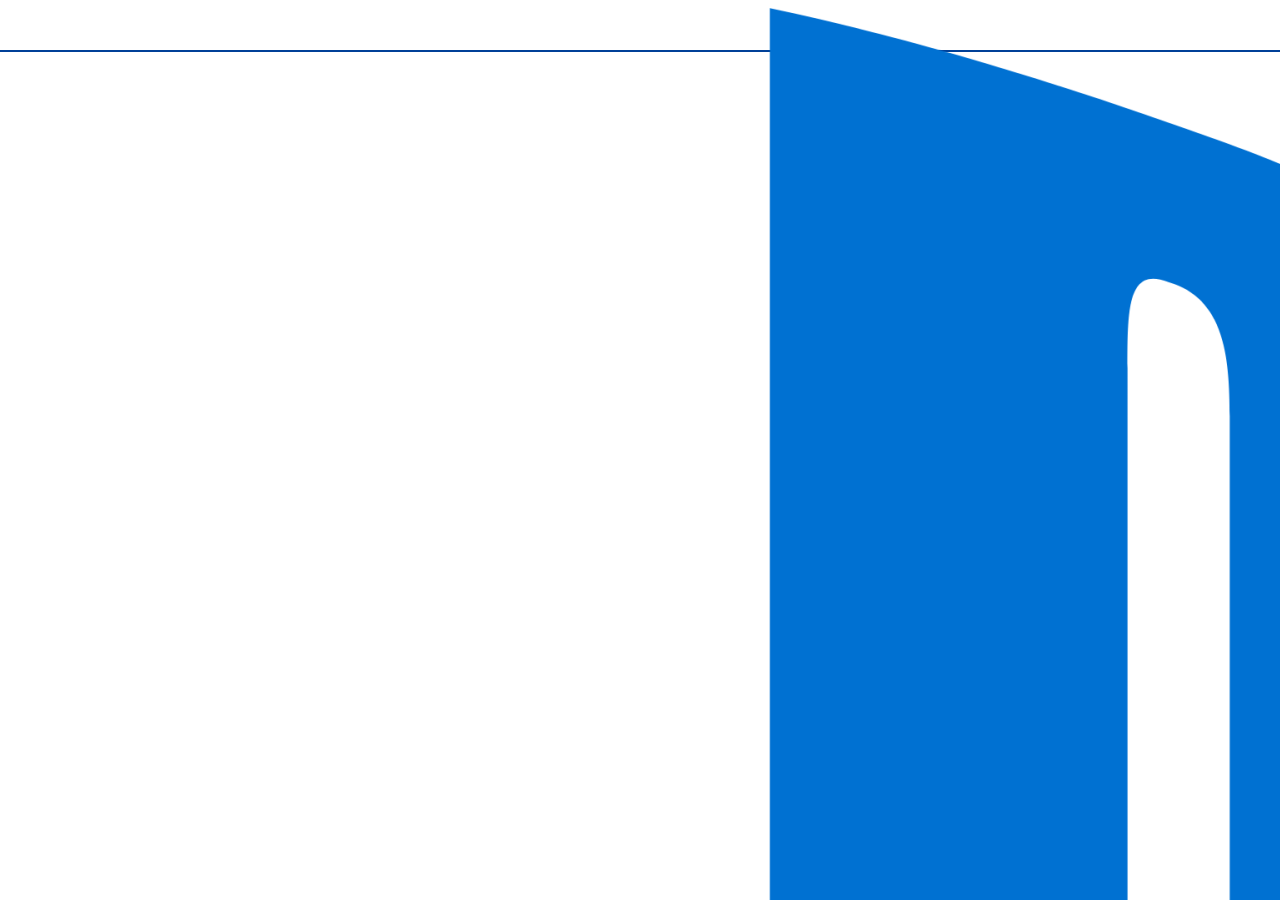
<file: index.html>
<!DOCTYPE html>
<html lang="pt-br">

<head>
    <meta charset="UTF-8">
    <meta name="viewport" content="width=device-width, initial-scale=1.0">
    <link rel="icon" type="image/jpg" href="imagens/psicon.png">
    <link rel="stylesheet" type="text/css" href="estilo.css">
    <title>Controles do PlayStation!</title>
</head>

<body>
    <div id="page">

        <div id="header">
            <div class="logo"><img src="imagens/playicon.png"></div>
            <ul id="nav">
                <li><a href="index.html">Home</a></li>
                <li><a href="sobre.html">Sobre</a></li>
                <li><a href="modelos.html">Modelos</a></li>
                <li><a href="contato.html">Contato</a></li>
            </ul>
        </div>

        <div id="content">

            <div class="b-index">
                <div class="bannerindex"></div>
            </div>

        </div>

        <div id="footer">
            <h5>Trabalho Acadêmico - Sem fins lucrativos<br>Ivan Silva 2023 - ©Todos os direitos reservados</h5>
        </div>

    </div>
</body>

</html>
</file>
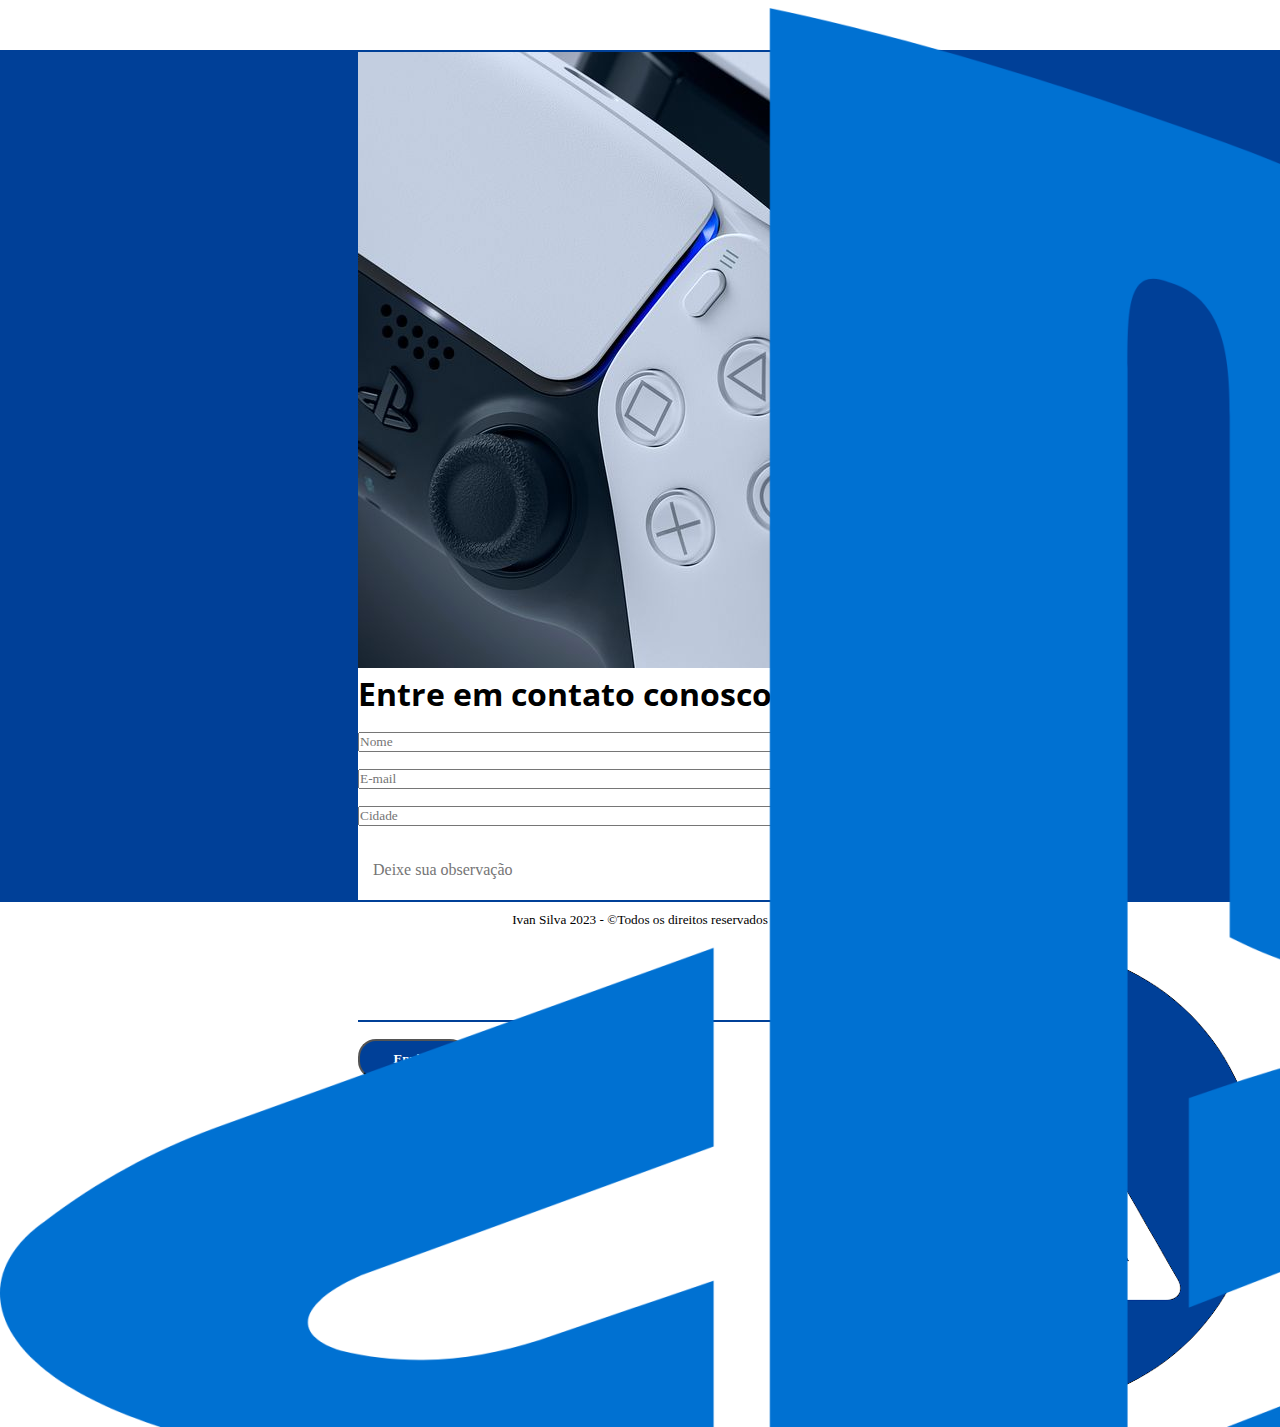
<file: contato.html>
<!DOCTYPE html>
<html lang="pt-br">

<head>
    <meta charset="UTF-8">
    <meta name="viewport" content="width=device-width, initial-scale=1.0">
    <link rel="icon" type="image/jpg" href="imagens/contatoicon.png">
    <link rel="stylesheet" type="text/css" href="estilo.css">
    <title>Entre em contato conosco!</title>
</head>

<body>
    <div id="page">

        <div id="header">
            <div class="logo"><img src="imagens/playicon.png"></div>
            <ul id="nav">
                <li><a href="index.html">Home</a></li>
                <li><a href="sobre.html">Sobre</a></li>
                <li><a href="modelos.html">Modelos</a></li>
                <li><a href="contato.html">Contato</a></li>
            </ul>
        </div>

        <div id="content" class="contato-page">
            <div class="fundo-contato">
                <div class="fotocontato">
                    <img src="imagens/fotocontato.jpg">
                </div>
                <h1 class="h1contato">Entre em contato conosco!</h1>
                <form name="form1" action="#" method="get">
                    <input type="text" required="required" name="nome" placeholder="Nome">
                    <input type="email" required="required" name="email" placeholder="E-mail">
                    <input type="text" required="required" name="cidade" placeholder="Cidade">
                    <textarea cols="35" rows="8" name="Obs" placeholder="Deixe sua observação"></textarea>
                    <div class="button-container">
                        <input type="submit" value="Enviar">
                        <input type="reset" name="limpa" value="Limpar">
                    </div>
                </form>
            </div>
        </div>

         <div id="footer">
            <h5>Ivan Silva 2023 - ©Todos os direitos reservados</h5>
            <div class="seta"><a href="#"><img src="imagens/sobe.png"></a></div>
        </div>
        
    </div>
</body>

</html>
</file>
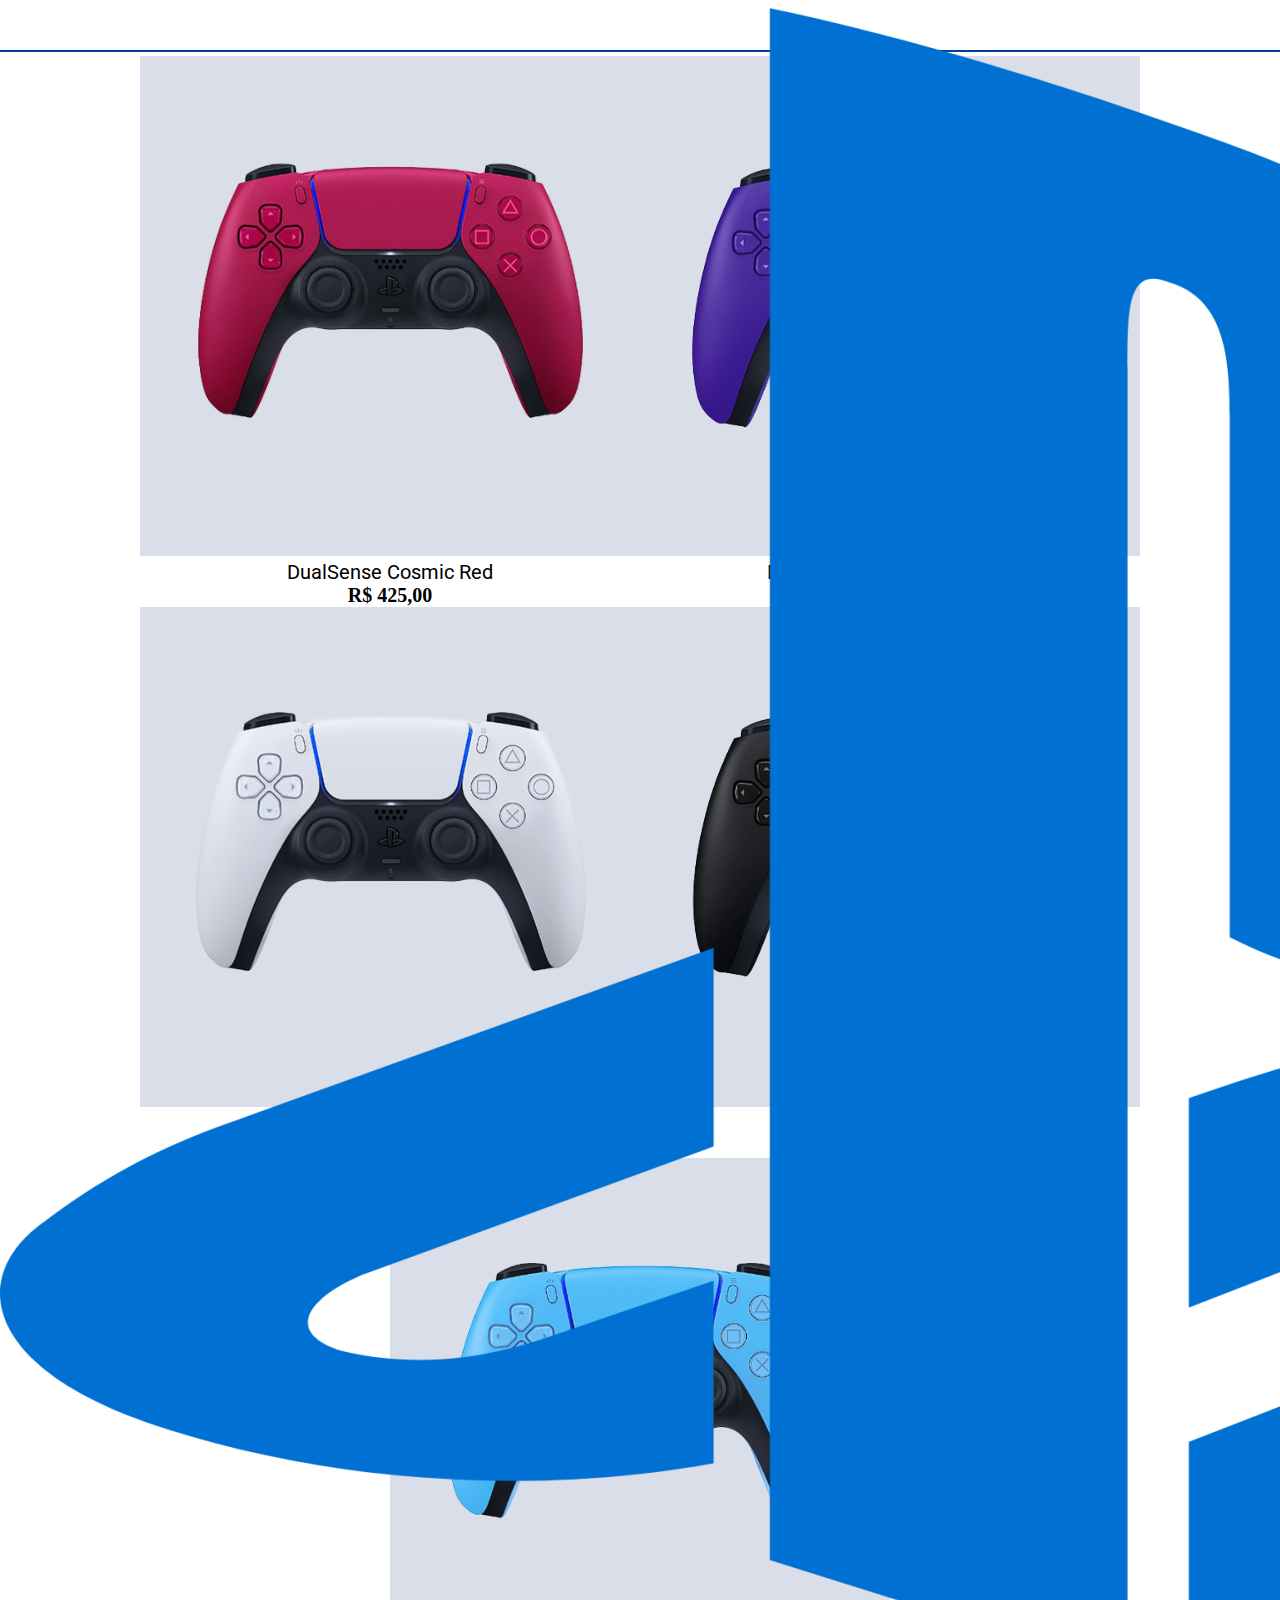
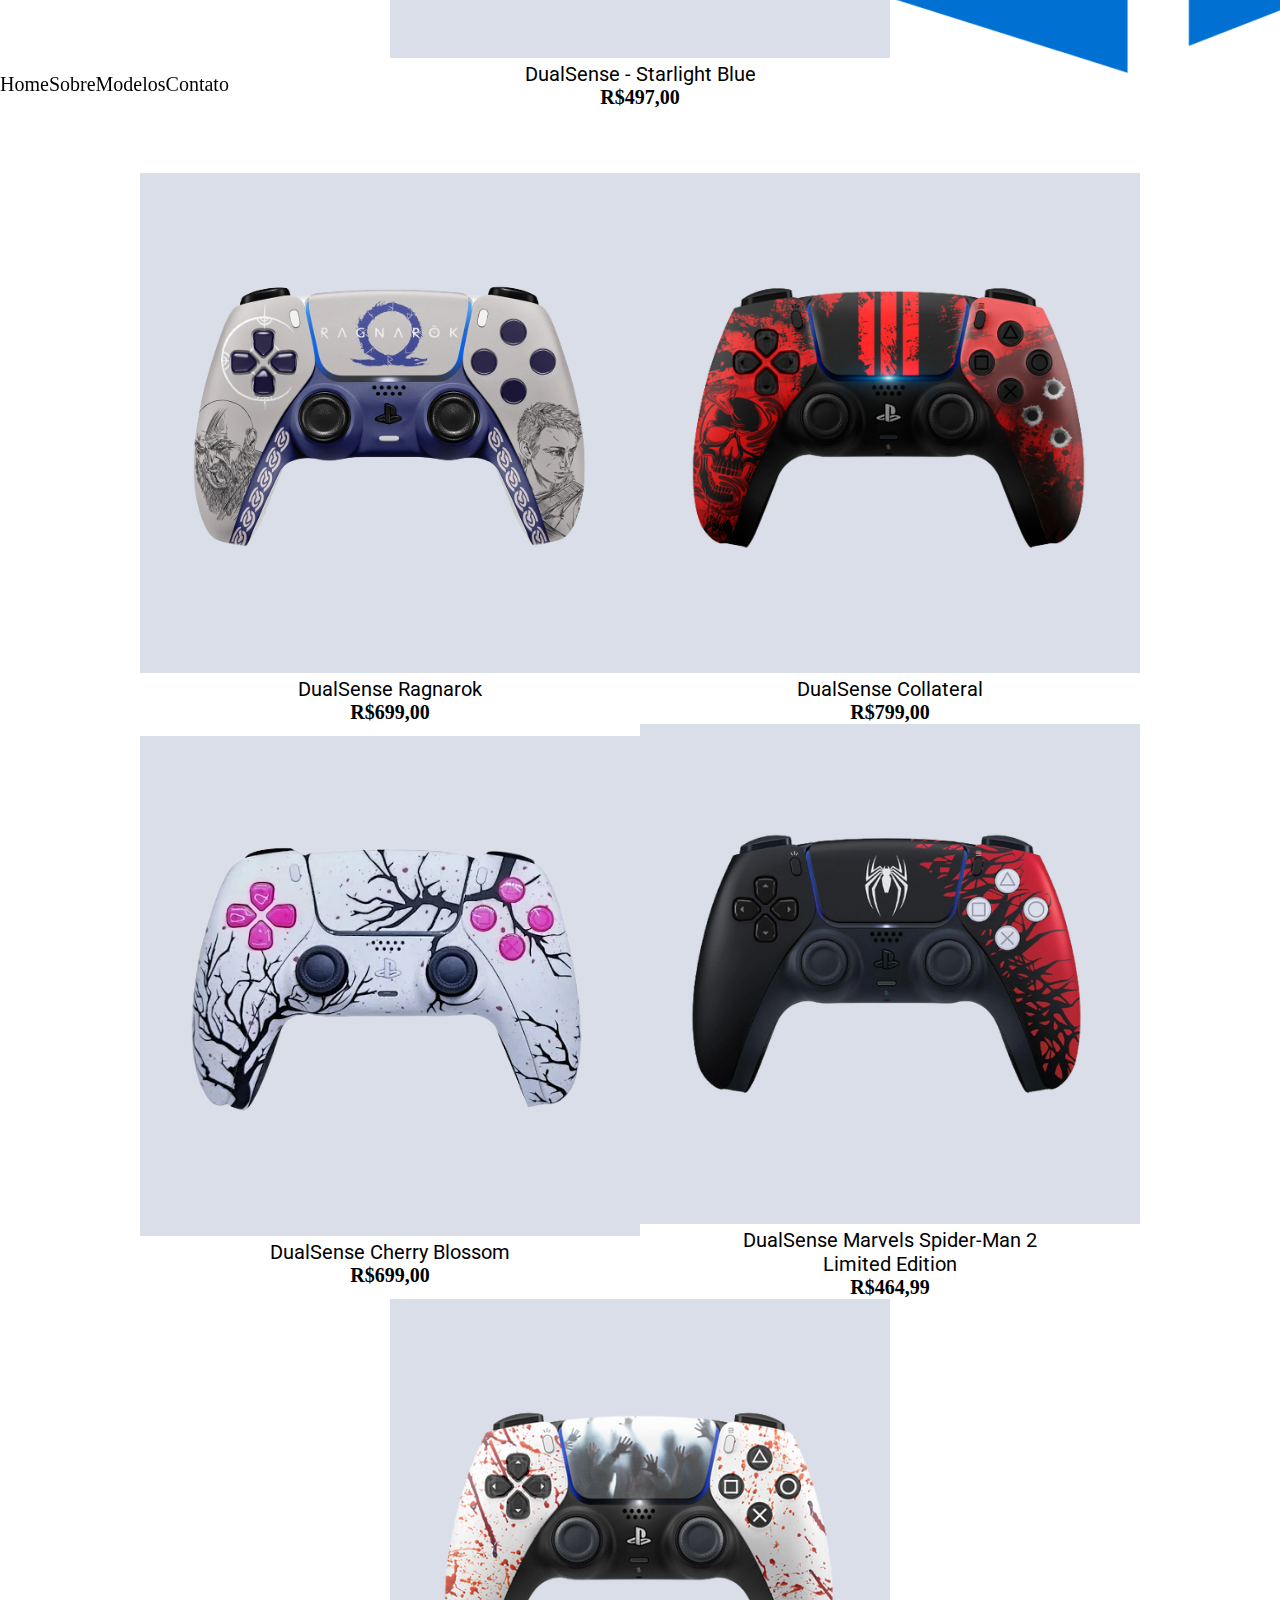
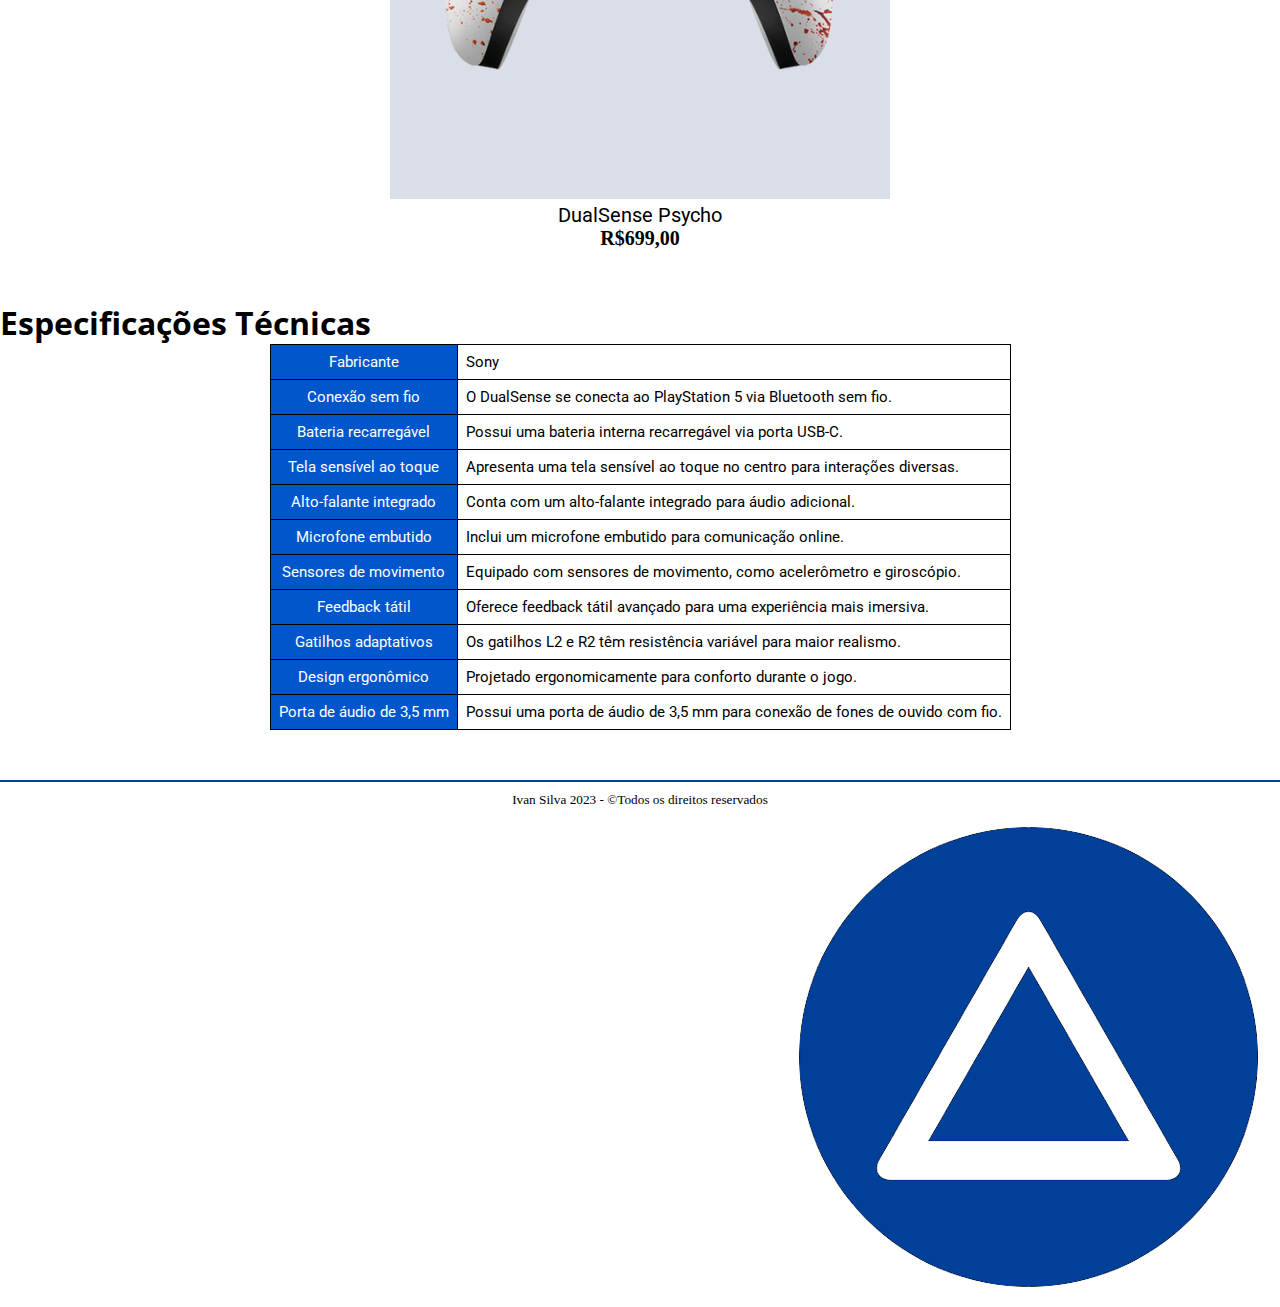
<file: modelos.html>
<!DOCTYPE html>
<html lang="pt-br">

<head>
    <meta charset="UTF-8">
    <meta name="viewport" content="width=device-width, initial-scale=1.0">
    <link rel="icon" type="image/jpg" href="imagens/modelosicon.png">
    <link rel="stylesheet" type="text/css" href="estilo.css">
    <title>Modelos: Veja os modelos dos controles do PlayStation!</title>
</head>

<body>
    <div id="page">

        <div id="header">
            <div class="logo"><img src="imagens/playicon.png"></div>
            <ul id="nav">
                <li><a href="index.html">Home</a></li>
                <li><a href="sobre.html">Sobre</a></li>
                <li><a href="modelos.html">Modelos</a></li>
                <li><a href="contato.html">Contato</a></li>
            </ul>
        </div>

        <div id="content">

            <div class="bannnermodelos"></div>

            <h1 class="h1modelos">Dual Sense</h1>
            <div class="modelos">
                <div class="modelo"><img class="efeito" src="imagens/ps1.png"><p>DualSense Cosmic Red</p><h2>R$ 425,00</h2></div>
                <div class="modelo"><img class="efeito" src="imagens/ps2.png"><p>DualSense - Galactic Purple</p><h2>R$ R$ 499,90</h2></div>
                <div class="modelo"><img class="efeito" src="imagens/ps3.png"><p>DualSense Branco</p><h2>R$404,99</h2></div>
                <div class="modelo"><img class="efeito" src="imagens/ps4.png"><p>DualSense Preto</p><h2>R$404,99</h2></div>
                <div class="modelo"><img class="efeito" src="imagens/ps5.png"><p>DualSense - Starlight Blue</p><h2>R$497,00</h2></div>
            </div>

            <div class="modelos">
                <div class="modelo"><img class="efeito" src="imagens/ps6.png"><p>DualSense Ragnarok</p><h2>R$699,00</h2></div>
                <div class="modelo"><img class="efeito" src="imagens/ps7.png"><p>DualSense Collateral</p><h2>R$799,00</h2></div>
                <div class="modelo"><img class="efeito" src="imagens/ps8.png"><p>DualSense Cherry Blossom</p><h2>R$699,00</h2></div>
                <div class="modelo"><img class="efeito" src="imagens/ps9.png"><p>DualSense Marvels Spider-Man 2</p><p>Limited Edition</p><h2>R$464,99</h2></div>
                <div class="modelo"><img class="efeito" src="imagens/ps10.png"><p>DualSense Psycho</p><h2>R$699,00</h2></div>
            </div>

            <h1>Especificações Técnicas</h1>
            <table class="minha-tabela">
                <tr>
                    <th>Fabricante</th>
                    <td>Sony</td>
                </tr>
                <tr>
                    <th>Conexão sem fio</th>
                    <td>O DualSense se conecta ao PlayStation 5 via Bluetooth sem fio.</td>
                </tr>
                <tr>
                    <th>Bateria recarregável</th>
                    <td>Possui uma bateria interna recarregável via porta USB-C.</td>
                </tr>
                <tr>
                    <th>Tela sensível ao toque</th>
                    <td>Apresenta uma tela sensível ao toque no centro para interações diversas.</td>
                </tr>
                <tr>
                    <th>Alto-falante integrado</th>
                    <td>Conta com um alto-falante integrado para áudio adicional.</td>
                </tr>
                <tr>
                    <th>Microfone embutido</th>
                    <td>Inclui um microfone embutido para comunicação online.</td>
                </tr>
                <tr>
                    <th>Sensores de movimento</th>
                    <td>Equipado com sensores de movimento, como acelerômetro e giroscópio.</td>
                </tr>
                <tr>
                    <th>Feedback tátil</th>
                    <td>Oferece feedback tátil avançado para uma experiência mais imersiva.</td>
                </tr>
                <tr>
                    <th>Gatilhos adaptativos</th>
                    <td>Os gatilhos L2 e R2 têm resistência variável para maior realismo.</td>
                </tr>
                <tr>
                    <th>Design ergonômico</th>
                    <td>Projetado ergonomicamente para conforto durante o jogo.</td>
                </tr>
                <tr>
                    <th>Porta de áudio de 3,5 mm</th>
                    <td>Possui uma porta de áudio de 3,5 mm para conexão de fones de ouvido com fio.</td>
                </tr>
            </table>

        </div>

        <div id="footer">
            <h5>Ivan Silva 2023 - ©Todos os direitos reservados</h5>
            <div class="seta"><a href="#"><img src="imagens/sobe.png"></a></div>
        </div>

    </div>
</body>

</html>
</file>
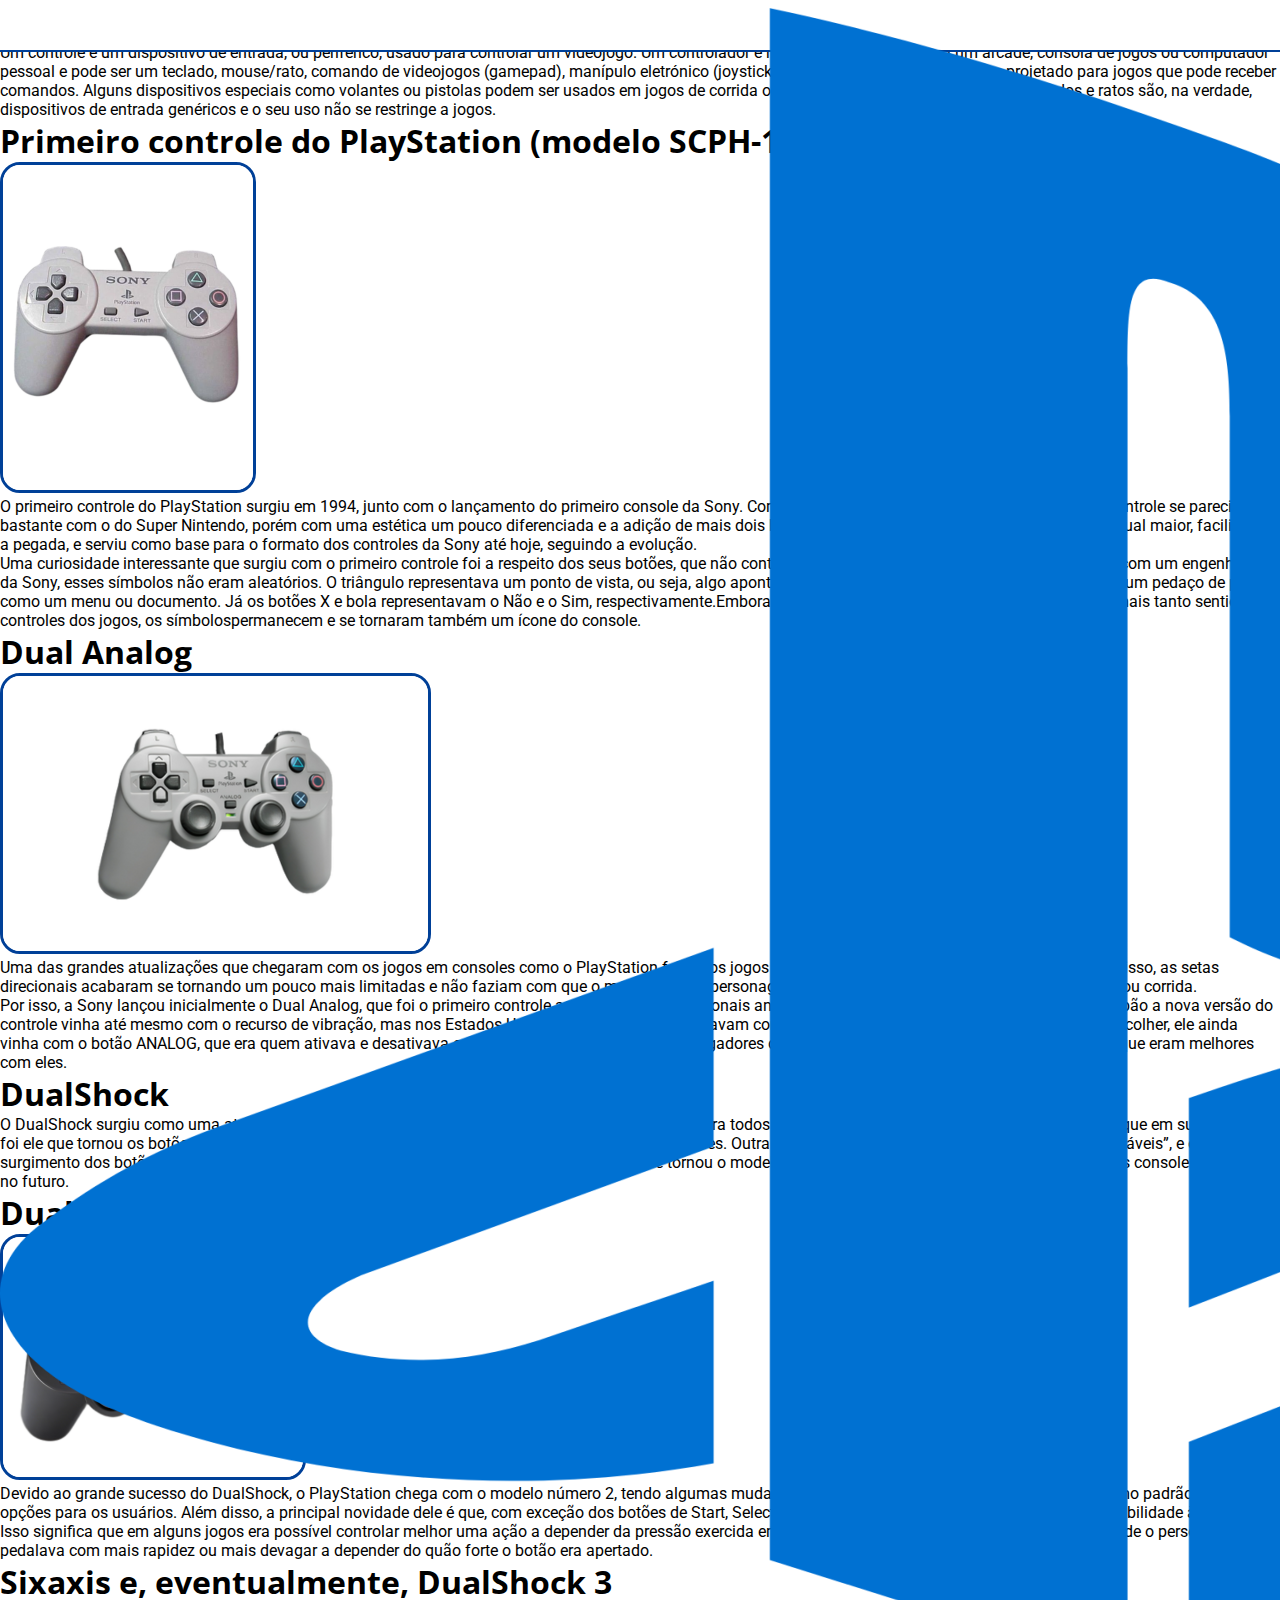
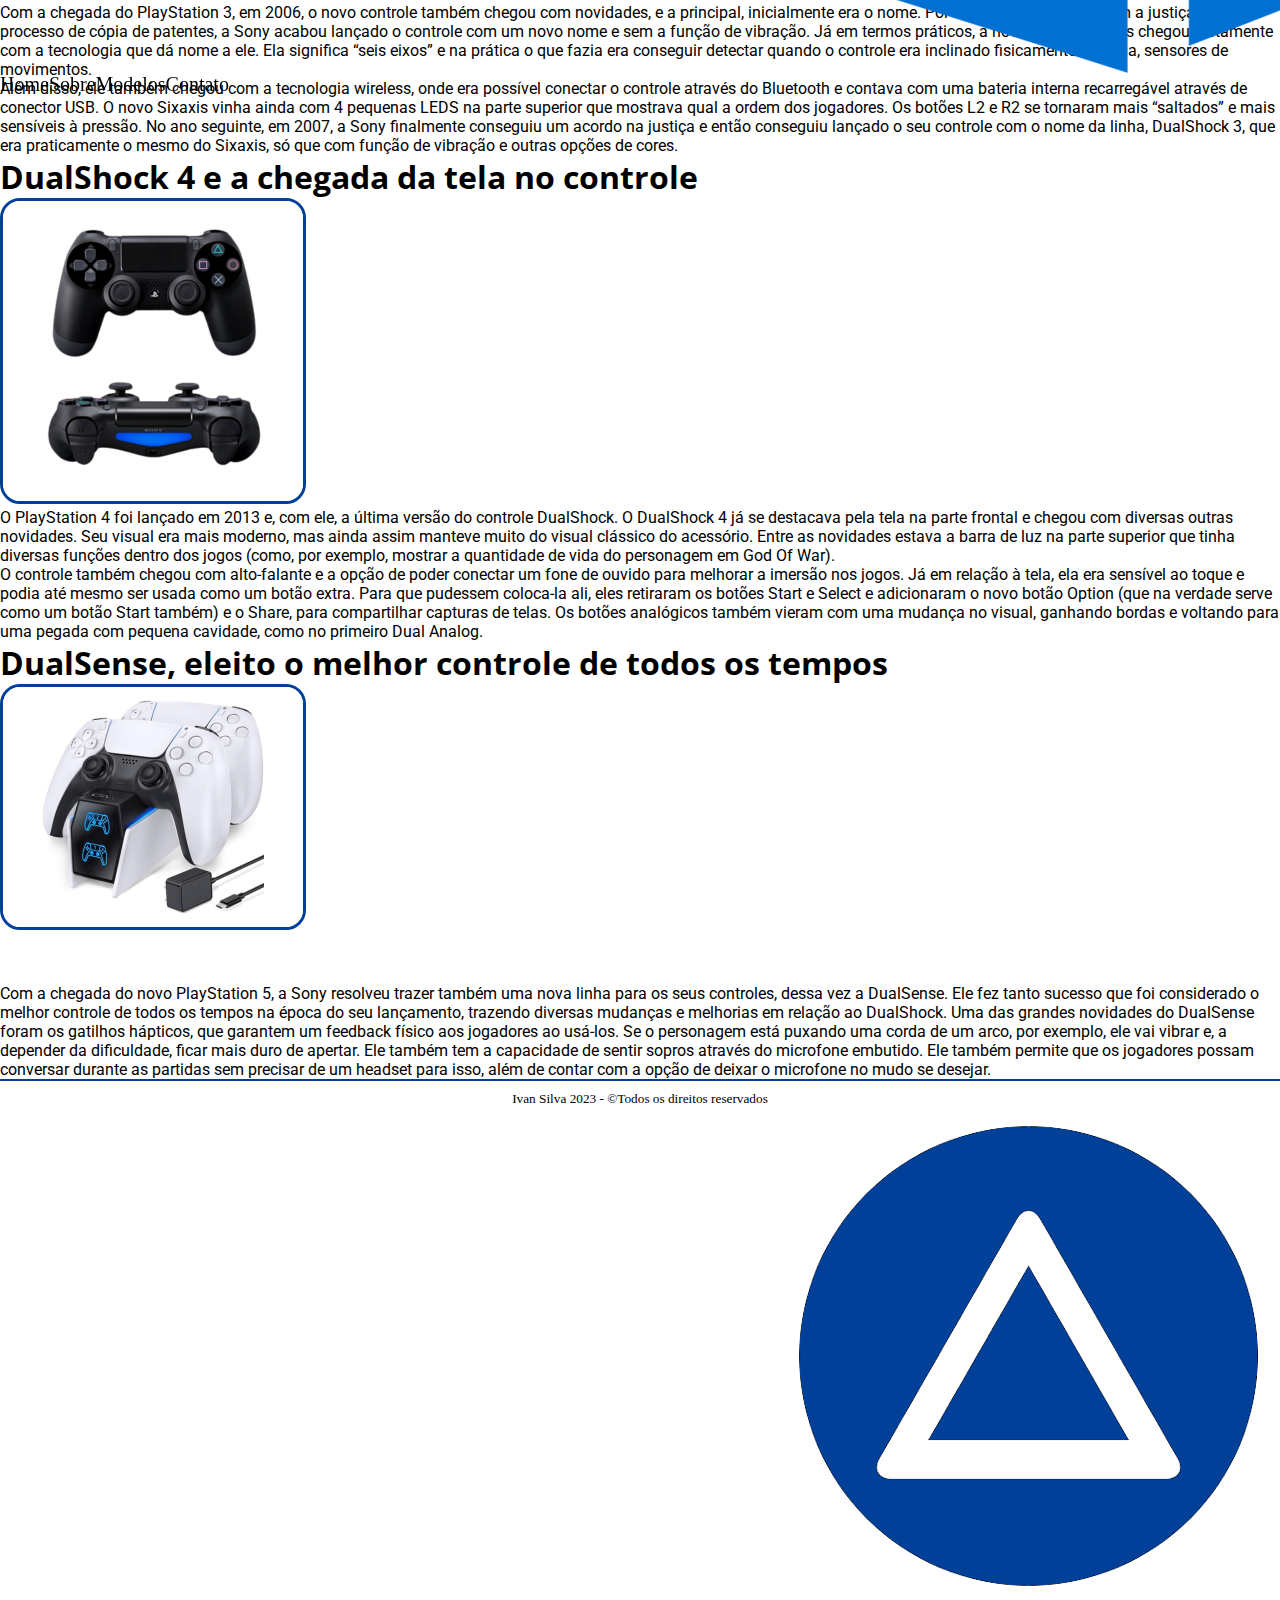
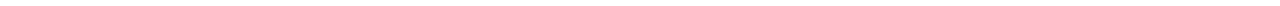
<file: sobre.html>
<!DOCTYPE html>
<html lang="pt-br">

<head>
    <meta charset="UTF-8">
    <meta name="viewport" content="width=device-width, initial-scale=1.0">
    <link rel="icon" type="image/jpg" href="imagens/sobreicon.png">
    <link rel="stylesheet" type="text/css" href="estilo.css">
    <title>Veja a evolução dos controles do PlayStation</title>
</head>

<body>
    <div id="page">

        <div id="header">
            <div class="logo"><img src="imagens/playicon.png"></div>
            <ul id="nav">
                <li><a href="index.html">Home</a></li>
                <li><a href="sobre.html">Sobre</a></li>
                <li><a href="modelos.html">Modelos</a></li>
                <li><a href="contato.html">Contato</a></li>
            </ul>
        </div>

        <div class="headerbannerps"></div>

        <div id="content">

            <div class="texto-imagem">
                <h1>Função dos controles</h1>
                <p>
                    Um controle é um dispositivo de entrada, ou periférico, usado para controlar um videojogo. 
                    Um controlador é normalmente conectado a um arcade, consola de jogos ou computador pessoal e pode ser um teclado, 
                    mouse/rato, comando de videojogos (gamepad), manípulo eletrónico (joystick), paddle ou qualquer dispositivo projetado para jogos que pode receber comandos. 
                    Alguns dispositivos especiais como volantes ou pistolas podem ser usados em jogos de corrida ou tiro. Alguns dispositivos como os teclados e ratos são, 
                    na verdade, dispositivos de entrada genéricos e o seu uso não se restringe a jogos.
                </p>
            </div>

            <div class="texto-imagem">
                <h1>Primeiro controle do PlayStation (modelo SCPH-1010)</h1>
                <div class="imagem1"><img src="imagens/primeirocontrole.png"></div>
                <p>
                    O primeiro controle do PlayStation surgiu em 1994, junto com o lançamento do primeiro console da
                    Sony. Como inicialmente o projeto era para a Nintendo, o controle se parecia bastante com o do Super Nintendo,
                    porém com uma estética um pouco diferenciada e a adição de mais dois botões, o R e o L.
                    Ele também contava com um visual maior, facilitando a pegada, e serviu como base para o formato dos
                    controles da Sony até hoje, seguindo a evolução.
                </p>
                <p>
                    Uma curiosidade interessante que surgiu com o primeiro controle foi a
                    respeito dos seus botões, que não contavam com letras e sim com símbolos. De acordo com um
                    engenheiro da Sony, esses símbolos não eram aleatórios. O triângulo representava um ponto de vista, ou seja, algo
                    apontando para uma direção. O quadrado representava um pedaço de papel como um menu ou documento. Já os botões X e
                    bola representavam o Não e o Sim, respectivamente.Embora hoje em dia essas representações já não façam mais tanto sentido
                    nos controles dos jogos, os símbolospermanecem e se tornaram também um ícone do console.
                </p>
            </div>

            <div class="texto-imagem">
                <h1>Dual Analog</h1>
                <div class="imagem2"><img src="imagens/segundocontrole.png"></div>
                <p>
                    Uma das grandes atualizações que chegaram com os jogos em consoles como o PlayStation foram os jogos
                    mais modernos, em 3D e com boa qualidade. Por isso, as setas direcionais acabaram se tornando um pouco
                    mais limitadas e não faziam com que o movimento do personagem fosse fluido, principalmente em jogos de
                    luta ou corrida.
                </p>
                <p>
                    Por isso, a Sony lançou inicialmente o Dual Analog, que foi o primeiro controle a contar com os
                    direcionais analógicos. Ele chegou ao mercado em 1997. No Japão a nova versão do controle vinha até mesmo com o
                    recurso de vibração, mas nos Estados Unidos e na Europa não contavam com esse adicional.
                    Para dar a chance do jogador escolher, ele ainda vinha com o botão ANALOG, que era quem ativava e
                    desativava os direcionais analógicos para os jogadores que preferiam os direcionais padrões ou os jogos que
                    eram melhores com eles.
                </p>
            </div>

            <div class="texto-imagem">
                <h1>DualShock</h1>
                <p>
                    O DualShock surgiu como uma atualização do Dual Analog, já que dessa vez ele trazia a vibração para
                    todos os mercados. O DualShock teve um grande destaque em sua estética, foi ele que tornou os botões
                    analógicos mais confortáveis com borrachas sem as pequenas cavidades. Outra mudança é que eles passaram a ser botões
                    “apertáveis”, e com isso o surgimento dos botões R3 e L3 ao pressioná-los. O controle fez bastante
                    sucesso,tanto que se tornou o modelo principal e passou por diversas gerações com os consoles que viriam no
                    futuro.
                </p>
            </div>

            <div class="texto-imagem">
                <h1>DualShock 2</h1>
                <div class="imagem3"><img src="imagens/quartocontrole.png"></div>
                <p class="img4p">
                    Devido ao grande sucesso do DualShock, o PlayStation chega com o modelo número 2, tendo algumas
                    mudanças. O DualShock 2 agora vinha na cor preta como padrão, tendo mais opções para os usuários.
                    Além disso, a principal novidade dele é que, com exceção dos botões de Start, Select, R3, L3 e
                    Analog, todos os outros ganharam sensibilidade à pressão. Isso significa que em alguns jogos era possível
                    controlar melhor uma ação a depender da pressão exercida em um botão. Um exemplo foi GTA San Andreas, onde o
                    personagem pedalava com mais rapidez ou mais devagar a depender do quão forte o botão era apertado.
                </p>
            </div>

            <div class="texto-imagem">
                <h1>Sixaxis e, eventualmente, DualShock 3</h1>
                <p>
                    Com a chegada do PlayStation 3, em 2006, o novo controle também chegou com novidades, e a principal,
                    inicialmente era o nome. Por causa de problemas com a justiça e de um processo de cópia de patentes,
                    a Sony acabou lançado o controle com um novo nome e sem a função de vibração.
                    Já em termos práticos, a novidade do Sixaxis chegou justamente com a tecnologia que dá nome a ele.
                    Ela significa “seis eixos” e na prática o que fazia era conseguir detectar quando o controle era
                    inclinado fisicamente. Ou seja, sensores de movimentos.
                </p>
                <p>
                    Além disso, ele também chegou com a tecnologia wireless, onde era possível conectar o controle
                    através do Bluetooth e contava com uma bateria interna recarregável através de conector USB. O novo Sixaxis
                    vinha ainda com 4 pequenas LEDS na parte superior que mostrava qual a ordem dos jogadores. Os botões L2 e R2 se
                    tornaram mais “saltados” e mais sensíveis à pressão.
                    No ano seguinte, em 2007, a Sony finalmente conseguiu um acordo na justiça e então conseguiu lançado
                    o seu controle com o nome da linha, DualShock 3, que era praticamente o mesmo do Sixaxis, só que com
                    função de vibração e outras opções de cores.
                </p>
            </div>

            <div class="texto-imagem">
                <h1>DualShock 4 e a chegada da tela no controle</h1>
                <div class="imagem4"><img src="imagens/sextocontrole.png"></div>
                <p>
                    O PlayStation 4 foi lançado em 2013 e, com ele, a última versão do controle DualShock. O DualShock 4
                    já se destacava pela tela na parte frontal e chegou com diversas outras novidades. Seu visual era mais
                    moderno, mas ainda assim manteve muito do visual clássico do acessório.
                    Entre as novidades estava a barra de luz na parte superior que tinha diversas funções dentro dos
                    jogos (como, por exemplo, mostrar a quantidade de vida do personagem em God Of War).
                </p>
                <p>
                    O controle também chegou com alto-falante e a opção de poder conectar um fone de ouvido para
                    melhorar a imersão nos jogos.
                    Já em relação à tela, ela era sensível ao toque e podia até mesmo ser usada como um botão extra.
                    Para que pudessem coloca-la ali, eles retiraram os botões Start e Select e adicionaram o novo botão Option
                    (que na verdade serve como um botão Start também) e o Share, para compartilhar capturas de telas.
                    Os botões analógicos também vieram com uma mudança no visual, ganhando bordas e voltando para uma
                    pegada com pequena cavidade, como no primeiro Dual Analog.
                </p>
            </div>

            <div class="texto-imagem">
                <h1>DualSense, eleito o melhor controle de todos os tempos</h1>
                <div class="imagem5"><img src="imagens/setimocontrole.png"></div>
                <p>
                    Com a chegada do novo PlayStation 5, a Sony resolveu trazer também uma nova linha para os seus
                    controles, dessa vez a DualSense. Ele fez tanto sucesso que foi considerado o melhor controle de todos os
                    tempos na época do seu lançamento, trazendo diversas mudanças e melhorias em relação ao DualShock.
                    Uma das grandes novidades do DualSense foram os gatilhos hápticos, que garantem um feedback físico
                    aos jogadores ao usá-los. Se o personagem está puxando uma corda de um arco, por exemplo, ele vai vibrar
                    e, a depender da dificuldade, ficar mais duro de apertar.
                    Ele também tem a capacidade de sentir sopros através do microfone embutido. Ele também permite que
                    os jogadores possam conversar durante as partidas sem precisar de um headset para isso, além de contar
                    com a opção de deixar o microfone no mudo se desejar.
                </p>
            </div>
            
        </div>
        
        <div id="footer">
            <h5>Ivan Silva 2023 - ©Todos os direitos reservados</h5>
            <div class="seta"><a href="#"><img src="imagens/sobe.png"></a></div>
        </div>

    </div>
</body>

</html>
</file>
<file: estilo.css>
@import url('https://fonts.googleapis.com/css2?family=Montserrat:wght@500&family=Open+Sans&display=swap');
@import url('https://fonts.googleapis.com/css2?family=Roboto:wght@400;700&display=swap');

/*GERAIS*/
* {
    margin: 0px;
    padding: 0px;
}

body {
    background-color: #ffffff;
    overflow-x: hidden;
    /* Impede a barra de rolagem horizontal */

}

#page {
    width: 100%;
    background-color: #ffffff;
    float: left;
    position: absolute;
}

#content {
    width: 100%;

    float: left;
}

h1 {
    font-family: 'Open Sans', sans-serif;
}

p {
    font-family: 'Roboto', sans-serif;
}

/*CABEÇALHO*/
#header {
    width: 100%;
    height: 50px;
    background-color: #ffffff;
    position: fixed;
    /*Cabeçalho fixo ao rolar a página*/
    float: left;
    border-bottom: 2px solid #004098;
}

#nav {
    list-style: none;
    /*Retira marcadores*/
    display: block;
}

#nav li {
    float: left;
    /*Coloca os elementos um do lado do outro, em vez de debaixo*/
}

#nav a {
    text-decoration: none;
    color: black;
    font-family: 'Calibri';
    font-size: 20px;
}

#nav a:hover {
    color: #076bf7;
}

.logo img {
    padding-top: 8px;
    float: left;
}

/*FIM CABEÇALHO*/


/*RODAPÉ*/
#footer {
    width: 100%;
    height: 50px;
    background-color: rgb(255, 255, 255);
    float: left;
    border-top: 2px solid #004098;
}

#footer h5 {
    font-family: 'Calibri';
    padding-top: 10px;
    text-align: center;
    font-weight: normal;
}

.seta img {
    float: right;
}

/*FIM RODAPÉ*/
/*FIM GERAIS*/


/*INDEX*/
.b-index {
    width: 100%;
    background-color: rgb(77, 92, 92);
    float: left;
}

.bannerindex {
    background-position: center;
    background-size: cover;
}

/*FIM INDEX*/


/*SOBRE*/
.headerbannerps {
    width: 100%;
    background-size: cover;
    background-position: center;
    float: left;
}

.imagem1 img,
.imagem2 img,
.imagem3 img,
.imagem4 img,
.imagem5 img {
    border: 3px solid #004098;
    /* Define a borda azul */
    border-radius: 20px;
    /* Define o raio da borda arredondada */
}

.imagem5 {
    margin-bottom: 50px;
}
/*FIM SOBRE*/


/*MODELOS*/
.modelos {
    display: flex;
    flex-wrap: wrap;
    width: 100%;
    float: left;
    justify-content: center;
    align-items: center;
    margin-bottom: 4%;
    margin-top: 1%;
}

.modelos img {
    box-sizing: border-box;
}

.modelo p {
    padding: 0;
    text-align: center;
    font-size: 20px;
}

.modelo h2 {
    font-family: 'Calibri';
    text-align: center;
    font-size: 20px;
}

.efeito {
    transition: all 0.5s;
    cursor: pointer;
}

.efeito:hover {
    transform: scale(1.15);
}

.minha-tabela {
    border-collapse: collapse;
    margin: 0 auto;
    margin-bottom: 50px;
}

.minha-tabela th {
    text-align: center;
    background-color: #0256cc;
    color: #ffffff;
    font-weight: normal;
}

.minha-tabela td,
th {
    border: 1px solid rgb(0, 0, 0);
    text-align: left;
    padding: 8px;
    font-family: 'Roboto', sans-serif;
    font-size: 15px;
}

.minha-tabela tr:hover {
    background-color: #ddd;
}

/*FIM MODELOS*/


/*CONTATO*/
form {
    display: flex;
    flex-direction: column;
}

.contato-page {
    background-color: #004098;
    height: 100vh;
    justify-content: center;
    align-items: center;
    display: flex;
    /* Define a cor de fundo como azul apenas para a página "contato.html" */
}

.fundo-contato {
    background-color: #ffffff;
    margin: 0 auto;
}

input {
    font-family: 'Calibri';
    margin-top: 17px;
}

textarea {
    font-family: 'Calibri';
    resize: none;
    margin-top: 20px;
    padding: 15px;
    border: none;
    font-size: 16px;
    border-bottom: 2px solid #004098;
}

form [type="submit"] {
    margin-right: 3%;
}

form [type="submit"],
form [type="reset"] {
    height: 40px;
    width: 110px;
    background-color: #004098;
    color: #ffffff;
    font-weight: bold;
    padding: 5px;
    border-radius: 18px;
}

form [type="submit"],
form [type="reset"]:hover {
    cursor: pointer;
}

.button-container {
    display: flex;
}
/*FIM CONTATO*/



/*RESPONSIVIDADE*/
/*PC*/
@media (min-width: 1600px) {

    /*GERAIS*/
    h1 {
        font-size: 40px;
        padding: 50px 150px 15px 150px;
        /*SUPERIOR, DIREITA, INFERIOR, ESQUERDA*/
    }

    p {
        font-size: 18px;
        padding: 20px 150px 0 150px;
        /*SUPERIOR, DIREITA, INFERIOR, ESQUERDA*/
    }

    /*CABEÇALHO*/
    #nav li {
        padding-top: 14px;
        padding-left: 35px;
    }

    .logo img {
        width: 2.5%;
        margin-left: 2%;
    }

    /*FIM CABEÇALHO*/


    /*RODAPÉ*/
    #footer h5 {
        font-size: 20px;
    }

    .seta img {
        width: 3%;
        margin-top: -1.8%;
        margin-right: 1%;
    }

    /*FIM RODAPÉ*/
    /*FIM GERAIS*/


    /*INDEX*/
    .bannerindex {
        height: 890px;
    }

    .bannerindex {
        background-image: url(imagens/bannerindexpc.png);
    }

    /*FIM INDEX*/


    /*SOBRE*/
    .headerbannerps {
        height: 618px;
        background-image: url(imagens/pcbannerps.png);
    }

    .texto-imagem {
        margin-bottom: 50px;
    }

    .imagem1 img {
        height: 250px;
    }
    
    .p-imagem1 {
        margin-top: 15px;
    }

    .imagem2 img {
        height: 250px;
    }
    .imagem4 img {
        height: 300px;
        margin-top: -15%;
    }

    .imagem1,
    .imagem3,
    .imagem5 {
        float: left;
        padding: 0px 30px 0 150px;
        /*SUPERIOR, DIREITA, INFERIOR, ESQUERDA*/
    }

    .imagem2,
    .imagem4 {
        float: right;
        padding: 0px 150px 0 30px;
        /*SUPERIOR, DIREITA, INFERIOR, ESQUERDA*/
    }

    .img4p {
        padding-top: 50px;
        padding-bottom: 50px;
    }

    /*FIM SOBRE*/


    /*MODELOS*/
    .bannnermodelos {
        background-image: url(imagens/bannerpsmodelo.png);
        width: 100%;
        height: 618px;
        background-size: cover;
        background-position: center;
        margin-bottom: 50px;
        float: left;
    }

    .h1modelos {
        margin-left: -100px;
    }

    .modelos {
        margin-right: 50px;
    }

    .modelos img {
        height: 250px;
        width: 250px;
        margin-left: 30px;
        margin-right: 30px;
        margin-bottom: 20px;
    }

    .minha-tabela {
        width: 50%;
    }

    /*FIM MODELOS*/


    /*CONTATO*/
    .fundo-contato {
        width: 1100px;
        height: 570px;
        margin-top: 100px;
        margin-bottom: 60px;
    }
    
    .fotocontato {
        float: left;
        height: 570px;
        margin-right: 30px;
    }

    .fotocontato img {
        height: 100%;
    }


    form {
        width: 38%;
    }

    input {
        height: 10px;
        padding: 15px;
        border: none;
        font-size: 18px;
        border-bottom: 2px solid #004098;
    }

    .button-container {
        margin-top: 1%;
    }
    /*FIM CONTATO*/
}





/*CELULAR (iPhone XR)*/
@media (max-width: 414px) {

    /*GERAIS*/
    h1 {
        font-size: 25px;
        padding: 40px 20px 5px 20px;
        /*SUPERIOR, ESQUERDA, INFERIOR, DIREITA*/
    }

    p {
        font-size: 16px;
        padding: 25px 20px 5px 20px;
        /*SUPERIOR, ESQUERDA, INFERIOR, DIREITA*/
        padding-top: 3%;
    }

    /*CABEÇALHO*/
    #nav {
        margin-left: 60px;
    }

    #nav li {
        padding-top: 12px;
        padding-left: 25px;
    }

    .logo img {
        width: 9.5%;
        margin-left: 5%;
    }

    /*FIM CABEÇALHO*/


    /*RODAPÉ*/
    #footer h5 {
        font-size: 17px;
    }

    .seta img {
        width: 10%;
        margin-top: -8%;
    }

    /*FIM RODAPÉ*/
    /*FIM GERAIS*/


    /*INDEX*/
    .bannerindex {
        height: 840px;
    }

    .bannerindex {
        background-image: url(imagens/bannerindexmobile.png);
    }

    /*FIM INDEX*/


    /*SOBRE*/
    .headerbannerps {
        height: 896px;
        background-image: url(imagens/celularbannerps.png);
    }

    .texto-imagem {
        margin-bottom: 20px;
    }

    .imagem1,
    .imagem2,
    .imagem3,
    .imagem4,
    .imagem5 {
        text-align: center;
    }

    .imagem2 img {
        width: 325px;
    }

    /*FIM SOBRE*/


    /*MODELOS*/
    .h1modelos {
        margin-top: 30px;
        margin-bottom: 25px;
    }

    .modelos img {
        height: 300px;
        width: 300px;
        margin-left: 60px;
        margin-right: 60px;
        margin-bottom: 10px;
    }

    .modelo h2 {
        margin-bottom: 5%;
        margin-bottom: 50px;
    }

    .minha-tabela {
        width: 89%;
        margin-top: 20px;
    }

    /*FIM MODELOS*/


    /*CONTATO*/
    .fundo-contato {
        width: 85%;
        height: 700px;
        margin-top: 95px;
        margin-bottom: 48px;
        border-radius: 17px;
    }

    .fotocontato img {
        display: none; /* Oculta a imagem quando a largura da tela for menor que 768 pixels */
    }

    .h1contato {
        font-size: 28px;
        margin-left: 20px;
        font-size: 32px;
    }

    form {
        margin-left: 10%;
        width: 75%;
    }

    input {
        height: 10px;
        padding: 15px;
        border: none;
        font-size: 18px;
        border-bottom: 2px solid #004098;
    }

    .button-container {
        margin-bottom: 50%;
    }
    /*FIM CONTATO*/
}
</file>
